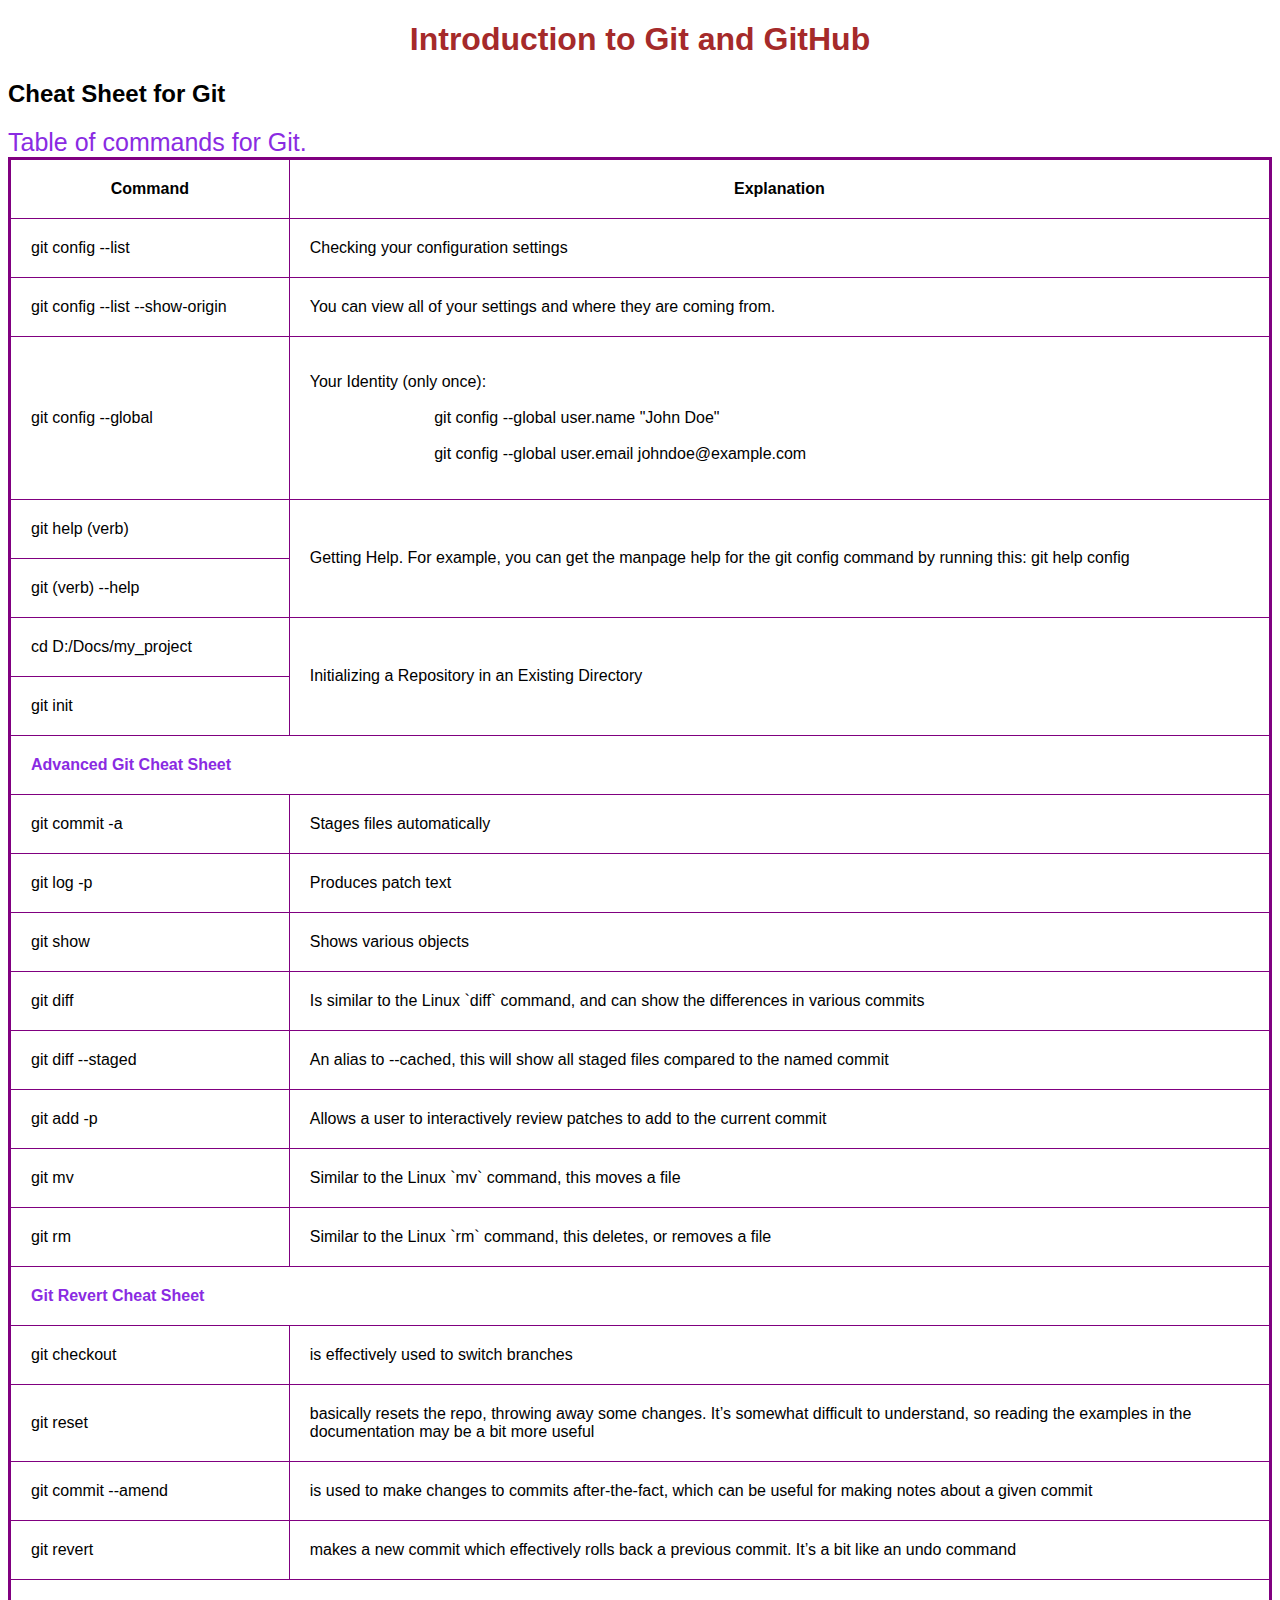
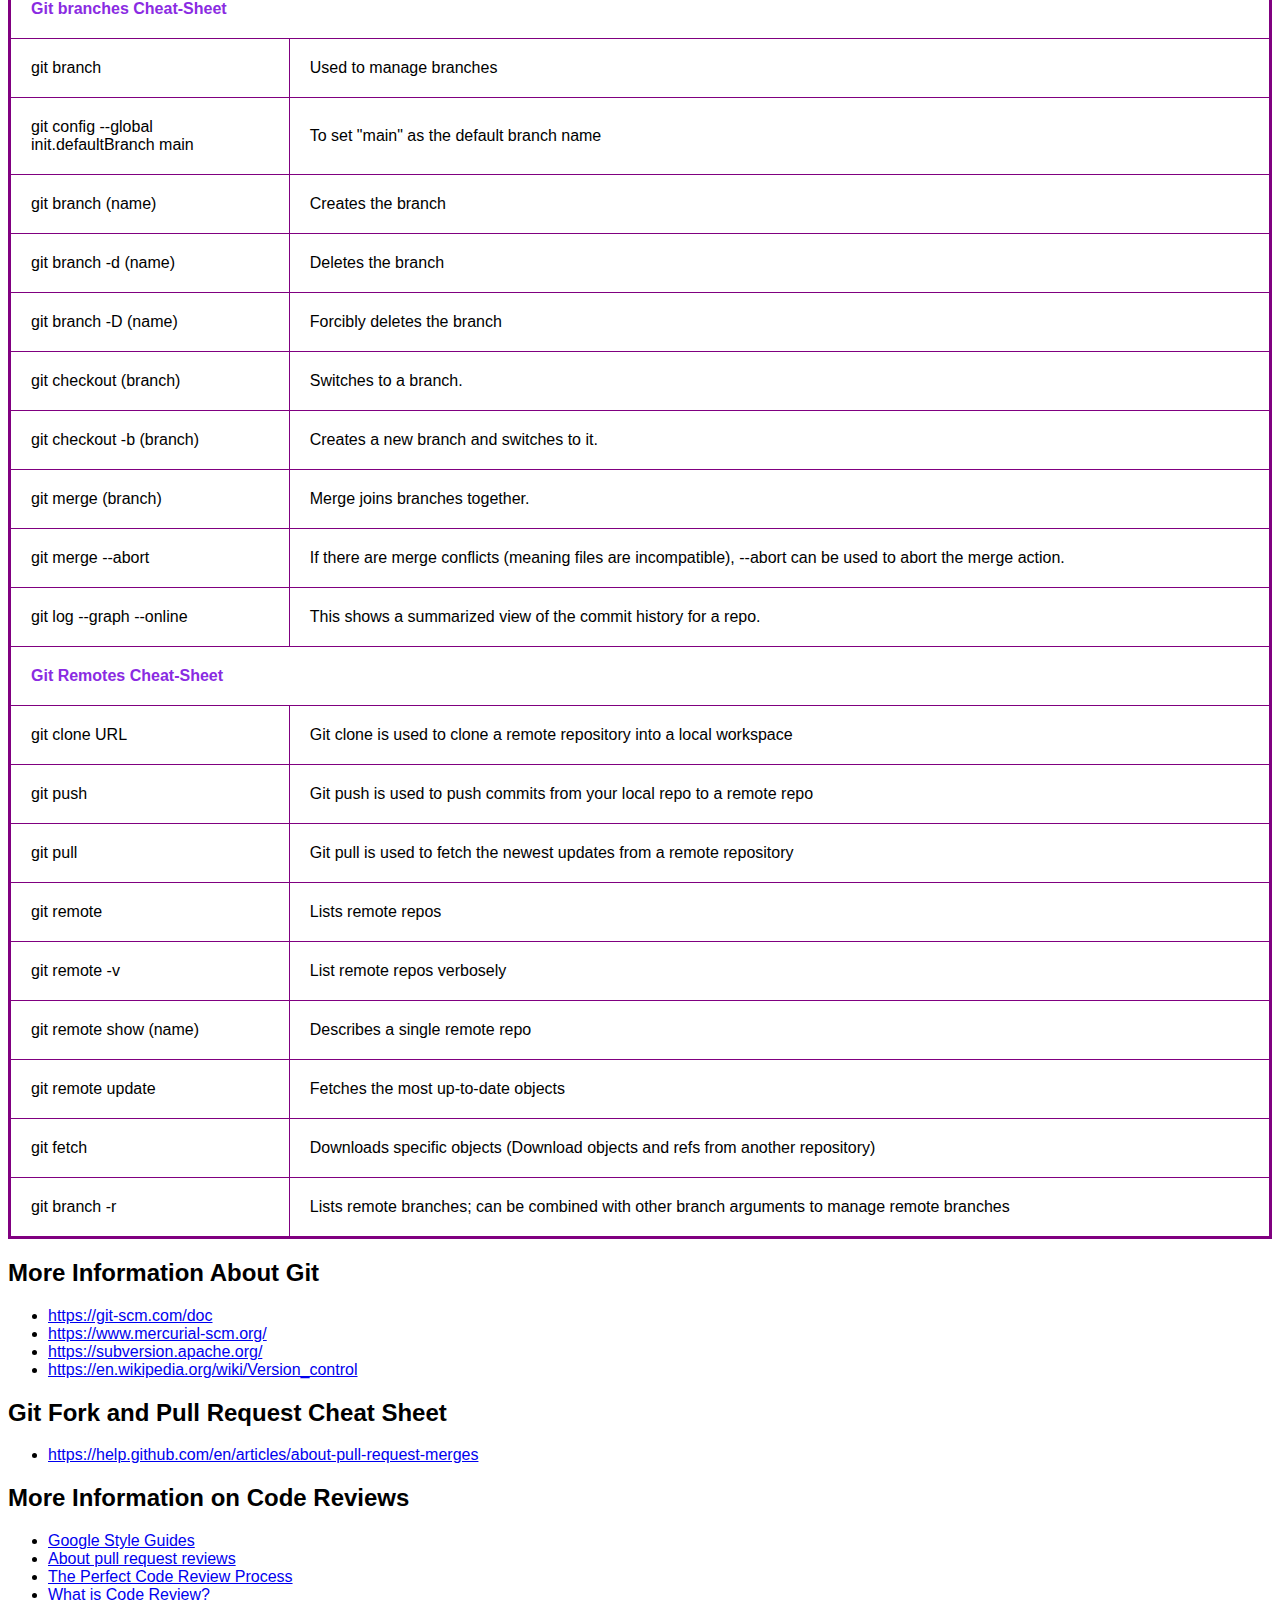
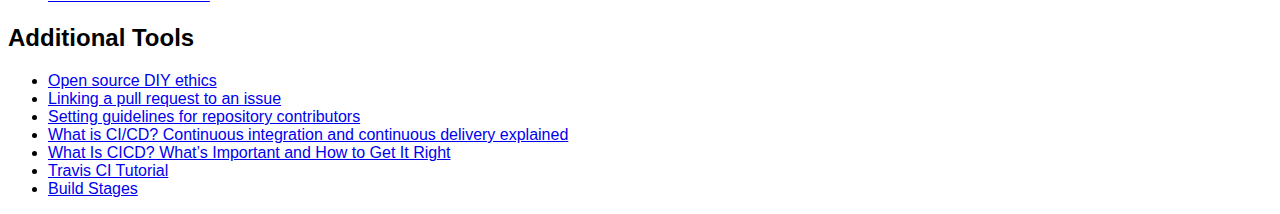
<file: task_git_github/introduction-git-github.html>
<!DOCTYPE html>
<html lang="en">
<head>
    <meta charset="UTF-8">
    <meta http-equiv="X-UA-Compatible" content="IE=edge">
    <meta name="viewport" content="width=device-width, initial-scale=1.0">
    <title>Introduction to Git and GitHub</title>
    <style type="text/css">
        * {
            font-family: Arial, Helvetica, sans-serif;
            
        }

        table {
            table-layout: auto;
            width: 100%;
            border-collapse: collapse;
            border: 3px solid purple;
            }

            th, td {
            padding: 20px;
            border: 1px solid purple;
            }

            caption {
                font-size: 25px;
                text-align: left;
                color: blueviolet;
            }

            .subline {
                font-weight: bold;
                color: blueviolet;

            }
            h1 {
                color:brown;
                text-align: center;
            }
    </style>
    
</head>
<body>
    <header>
        <h1>Introduction to Git and GitHub</h1>
    </header>
    <main>

        <h2>Cheat Sheet for Git</h2>
        <table>
            <caption>Table of commands for Git.</caption>    
            <thead>
                <tr>
                    <th>Command</th>
                    <th>Explanation</th>
                </tr>
            </thead>
            <tbody>
                <tr>
                    <td>git config --list</td>
                    <td>Checking your configuration settings</td>
                </tr>
                <tr>
                    <td>git config --list --show-origin</td>
                    <td>You can view all of your settings and where they are coming from.</td>
                </tr>
                <tr>
                    <td>git config --global</td>
                    <td><pre>Your Identity (only once):<br>
                            git config --global user.name "John Doe"<br>
                            git config --global user.email johndoe@example.com</pre>
                    </td>
                </tr>
                <tr>
                    <td>git help (verb)</td>
                    <td rowspan="2">Getting Help. For example, you can get the manpage help for the git config command by running this: git help config</td>
                </tr>
                <tr>
                    <td>git (verb) --help</td>
                </tr>
                
                <tr>
                    <td>cd D:/Docs/my_project</td>
                    <td rowspan="2">Initializing a Repository in an Existing Directory</td>
                </tr>
                <tr>
                    <td>git init</td>
                </tr>
                <tr>
                    <td class="subline" colspan="2">Advanced Git Cheat Sheet</th>
                </tr>
                <tr>
                    <td>git commit -a</td>
                    <td>Stages files automatically</td>
                </tr>
                <tr>
                    <td>git log -p</td>
                    <td>Produces patch text</td>
                </tr>
                <tr>
                    <td>git show</td>
                    <td>Shows various objects</td>
                </tr>
                <tr>
                    <td>git diff</td>
                    <td>Is similar to the Linux `diff` command, and can show the differences in various commits</td>
                </tr>
                <tr>
                    <td>git diff --staged</td>
                    <td>An alias to --cached, this will show all staged files compared to the named commit</td>
                </tr>
                <tr>
                    <td>git add -p</td>
                    <td>Allows a user to interactively review patches to add to the current commit</td>
                </tr>
                <tr>
                    <td>git mv</td>
                    <td>Similar to the Linux `mv` command, this moves a file</td>
                </tr>
                <tr>
                    <td>git rm</td>
                    <td>Similar to the Linux `rm` command, this deletes, or removes a file</td>
                </tr>
                <tr>
                    <td class="subline" colspan="2">Git Revert Cheat Sheet</th>
                </tr>
                <tr>
                    <td>git checkout</td>
                    <td>is effectively used to switch branches</td>
                </tr>
                <tr>
                    <td>git reset</td>
                    <td>basically resets the repo, throwing away some changes. It’s somewhat difficult to understand, so reading the examples in the documentation may be a bit more useful</td>
                </tr>
                <tr>
                    <td>git commit --amend</td>
                    <td>is used to make changes to commits after-the-fact, which can be useful for making notes about a given commit</td>
                </tr>
                <tr>
                    <td>git revert</td>
                    <td>makes a new commit which effectively rolls back a previous commit. It’s a bit like an undo command</td>
                </tr>
                <tr>
                    <td class="subline" colspan="2">Git branches Cheat-Sheet</th>
                </tr>
                <tr>
                    <td>git branch</td>
                    <td>Used to manage branches</td>
                </tr>
                
                <tr>
                    <td>git config --global init.defaultBranch main</td>
                    <td>To set "main" as the default branch name</td>
                </tr>
                <tr>
                    <td>git branch (name) </td>
                    <td>Creates the branch</td>
                </tr>
                <tr>
                    <td>git branch -d (name)</td>
                    <td>Deletes the branch</td>
                </tr>
                <tr>
                    <td>git branch -D (name)</td>
                    <td>Forcibly deletes the branch</td>
                </tr>
                <tr>
                    <td>git checkout (branch) </td>
                    <td>Switches to a branch.</td>
                </tr>
                <tr>
                    <td>git checkout -b (branch)</td>
                    <td>Creates a new branch and switches to it.</td>
                </tr>
                <tr>
                    <td>git merge (branch) </td>
                    <td>Merge joins branches together. </td>
                </tr>
                <tr>
                    <td>git merge --abort</td>
                    <td>If there are merge conflicts (meaning files are incompatible), --abort can be used to abort the merge action.</td>
                </tr>
                <tr>
                    <td>git log --graph --online</td>
                    <td>This shows a summarized view of the commit history for a repo.</td>
                </tr>
                <tr>
                    <td class="subline" colspan="2"><b>Git Remotes Cheat-Sheet</b></th>
                    
                </tr>
                <tr>
                    <td>git clone URL</td>
                    <td>Git clone is used to clone a remote repository into a local workspace</td>
                </tr>
                <tr>
                    <td>git push</td>
                    <td>Git push is used to push commits from your local repo to a remote repo</td>
                </tr>
                <tr>
                    <td>git pull</td>
                    <td>Git pull is used to fetch the newest updates from a remote repository</td>
                </tr>
                <tr>
                    <td>git remote</td>
                    <td>Lists remote repos</td>
                </tr>
                <tr>
                    <td>git remote -v</td>
                    <td>List remote repos verbosely</td>
                </tr>
                <tr>
                    <td>git remote show (name)</td>
                    <td>Describes a single remote repo</td>
                </tr>
                <tr>
                    <td>git remote update</td>
                    <td>Fetches the most up-to-date objects</td>
                </tr>
                <tr>
                    <td>git fetch</td>
                    <td>Downloads specific objects (Download objects and refs from another repository)</td>
                </tr>
                <tr>
                    <td>git branch -r</td>
                    <td>Lists remote branches; can be combined with other branch arguments to manage remote branches</td>
                </tr>
            </tbody>
            
        </table>

        <h2>More Information About Git</h2>
        <ul>
            <li><a href="https://git-scm.com/doc">https://git-scm.com/doc</a></li>
            <li><a href="https://www.mercurial-scm.org/">https://www.mercurial-scm.org/</a></li>
            <li><a href="https://subversion.apache.org/">https://subversion.apache.org/</a></li>
            <li><a href="https://en.wikipedia.org/wiki/Version_control">https://en.wikipedia.org/wiki/Version_control</a></li>
        </ul>
        
        <h2>Git Fork and Pull Request Cheat Sheet</h2>
        <ul><li><a href="https://help.github.com/en/articles/about-pull-request-merges">https://help.github.com/en/articles/about-pull-request-merges</a></li></ul>



        <h2>More Information on Code Reviews</h2>
        <ul>
            <li><a href="http://google.github.io/styleguide/">Google Style Guides</a></li>
            <li><a href="https://help.github.com/en/articles/about-pull-request-reviews">About pull request reviews</a></li>
            <li><a href="https://medium.com/osedea/the-perfect-code-review-process-845e6ba5c31">The Perfect Code Review Process</a></li>
            <li><a href="https://smartbear.com/learn/code-review/what-is-code-review/">What is Code Review?</a></li>
        </ul>

        <h2>Additional Tools</h2>
<ul>
    <li><a href="https://arp242.net/diy.html ">Open source DIY ethics</a></li>
    <li><a href="https://help.github.com/en/articles/closing-issues-using-keywords">Linking a pull request to an issue</a></li>
    <li><a href="https://help.github.com/en/articles/setting-guidelines-for-repository-contributors">Setting guidelines for repository contributors</a></li>
    <li><a href="https://www.infoworld.com/article/3271126/what-is-cicd-continuous-integration-and-continuous-delivery-explained.html">What is CI/CD? Continuous integration and continuous delivery explained</a></li>
    <li><a href="https://stackify.com/what-is-cicd-whats-important-and-how-to-get-it-right/">What Is CICD? What’s Important and How to Get It Right</a></li>
    <li><a href="https://docs.travis-ci.com/user/tutorial/">Travis CI Tutorial</a></li>
    <li><a href="https://docs.travis-ci.com/user/build-stages/">Build Stages</a></li>
</ul>





 








        

        

        

        

        






</body>
</html>
</file>
